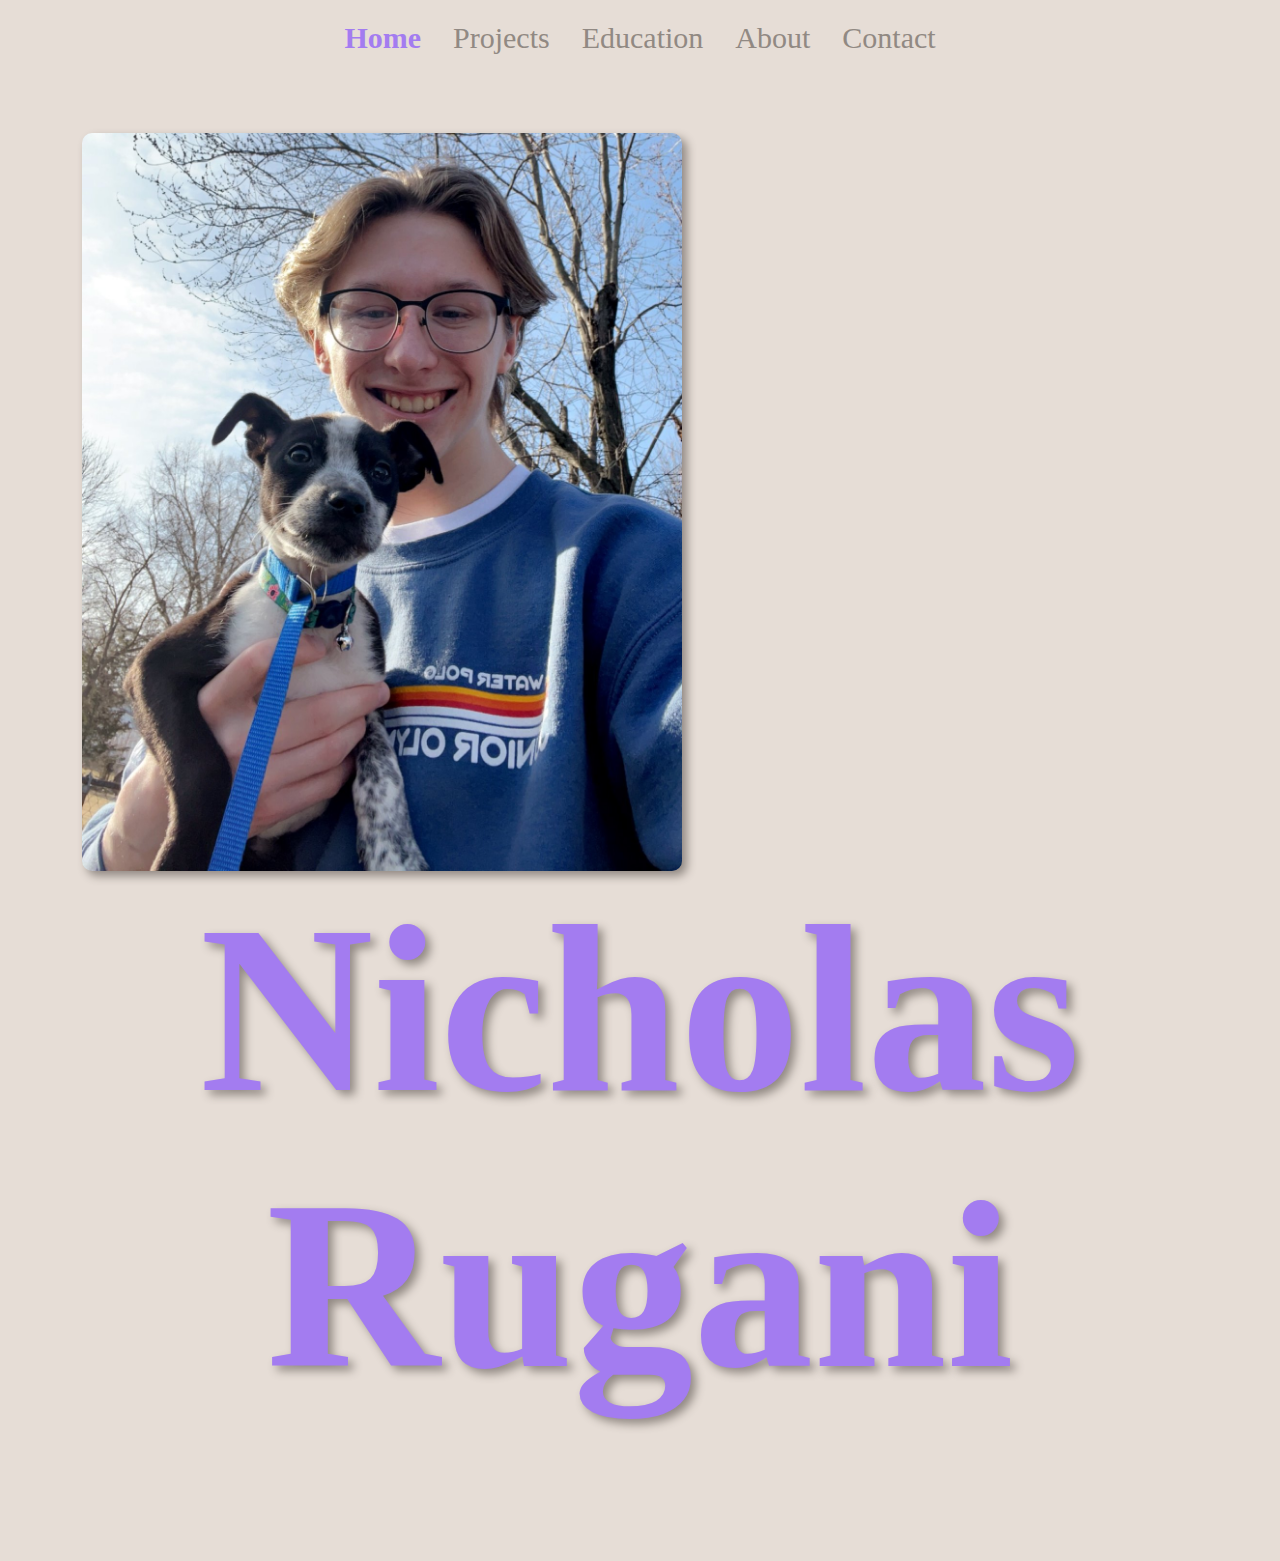
<file: index.html>
<!DOCTYPE html>
<html lang="en">
<head>
    <meta charset="UTF-8">
    <meta name="viewport" content="width=device-width, initial-scale=1.0">
    <title>Nicholas Rugani | New Developer</title>
    <link rel="stylesheet" href="CSS/home.css">
    <link rel="stylesheet" href="CSS/nav.css">
    <link rel="icon" href="img/logo.png" type="image/icon type">
</head>
<body>
    <nav>
        <ul>
            <li><a class="active" href="index.html">Home</a></li>
            <li><a href="projects.html">Projects</a></li>
            <li><a href="education.html">Education</a></li>
            <li><a href="about.html">About</a></li>
            <li><a href="contact.html">Contact</a></li>
        </ul>
    </nav>

    <div id="content">
        <img src="img/IMG_2946.JPG" alt="pic of me" height="800" width="600">
    </div>

    <h1>Nicholas Rugani</h1>
    

    <p id="welcomeText" class="slide-in" class = "fade-in">Hello! My name is Nicholas Rugani and I am an aspiring developer who is currently studying a BA of Arts in computer science at Montana State University.</p>
</body>
</html>
</file>
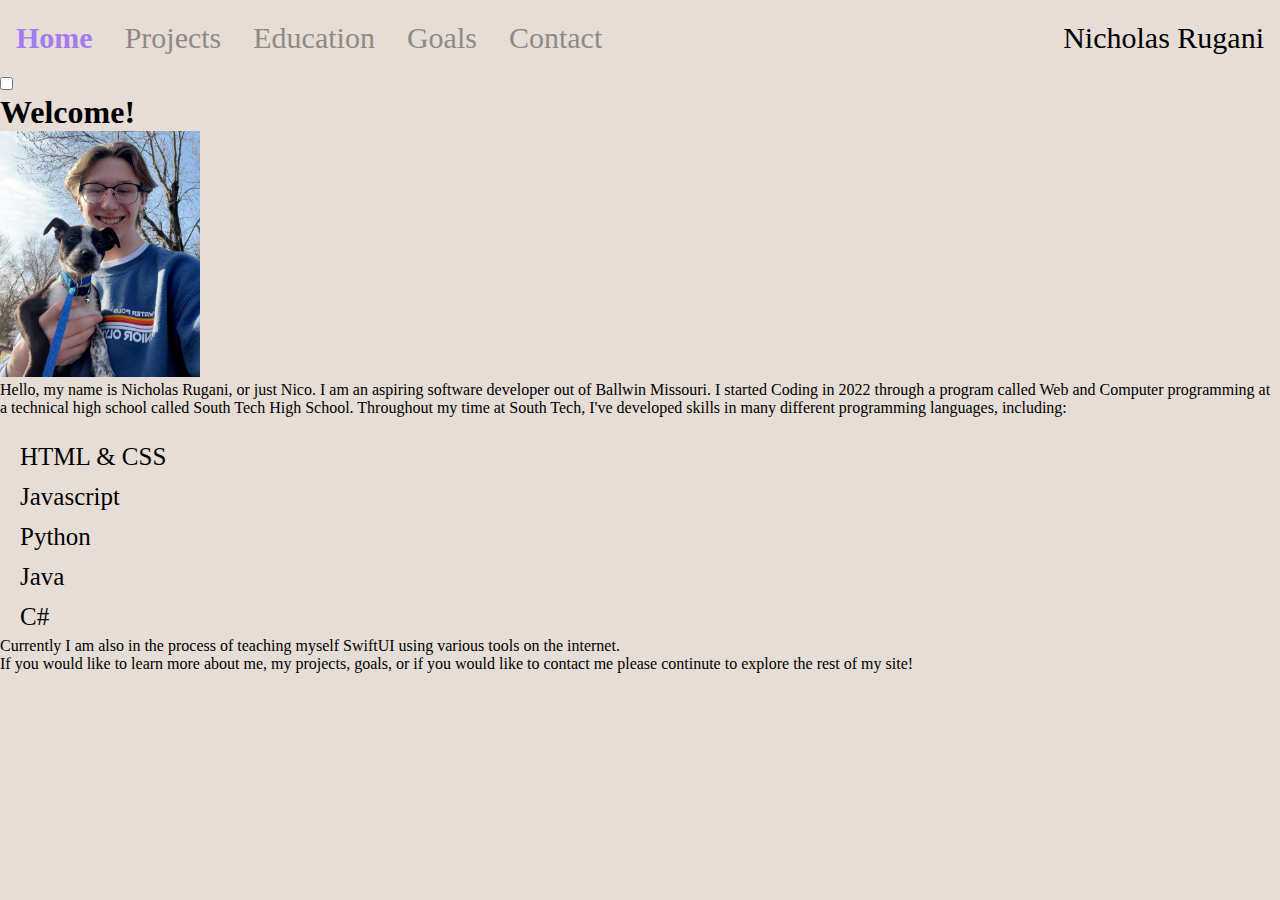
<file: Pages/index.html>
<!DOCTYPE html>
<html lang="en">
<head>
    <meta charset="UTF-8">
    <meta name="viewport" content="width=device-width, initial-scale=1.0">
    <title>Nicholas Rugani</title>
    <link rel="stylesheet" href="../CSS/main.css">
    <link rel="stylesheet" href="../CSS/nav.css">


</head>
<script>
    function dark(){
        var element = document.body;
        element.classList.toggle("dark-mode");
    }
</script>
<body>
    <nav>
        <ul>
            <li><a class = "active" href = "index.html">Home</a></li>
            <li><a href = "projects.html">Projects</a></li>
            <li><a href = "education.html">Education</a></li>
            <li><a href = "goals.html">Goals</a></li>
            <li><a href = "contact.html">Contact</a></li>
            <li id = "name">Nicholas Rugani</li>
        </ul>
    </nav>
    <input onclick = "dark()" type = "checkbox"/>


    <div class = "content-container">
        <div class="content">
            <h1>Welcome!</h1>
            <div class="text-with-image">
                <img id="me-with-dog" src="../img/IMG_2946.JPG" alt="Placeholder Image 1" width="200px">
                <p>
                    Hello, my name is Nicholas Rugani, or just Nico. I am an aspiring software developer out of Ballwin Missouri. I started Coding in 2022 through a program called Web and Computer programming at a technical high school called South Tech High School.
                    Throughout my time at South Tech, I've developed skills in many different programming languages, including:
                </p>
                <ul>
                    <li>HTML & CSS</li>
                    <li>Javascript</li>
                    <li>Python</li>
                    <li>Java</li>
                    <li>C#</li>
                </ul>
                <p>Currently I am also in the process of teaching myself SwiftUI using various tools on the internet.</p>
                <p>If you would like to learn more about me, my projects, goals, or if you would like to contact me please continute to explore the rest of my site!</p>
            </div>
        </div>
    </div>
    
    
    
</body>
</html>
</file>
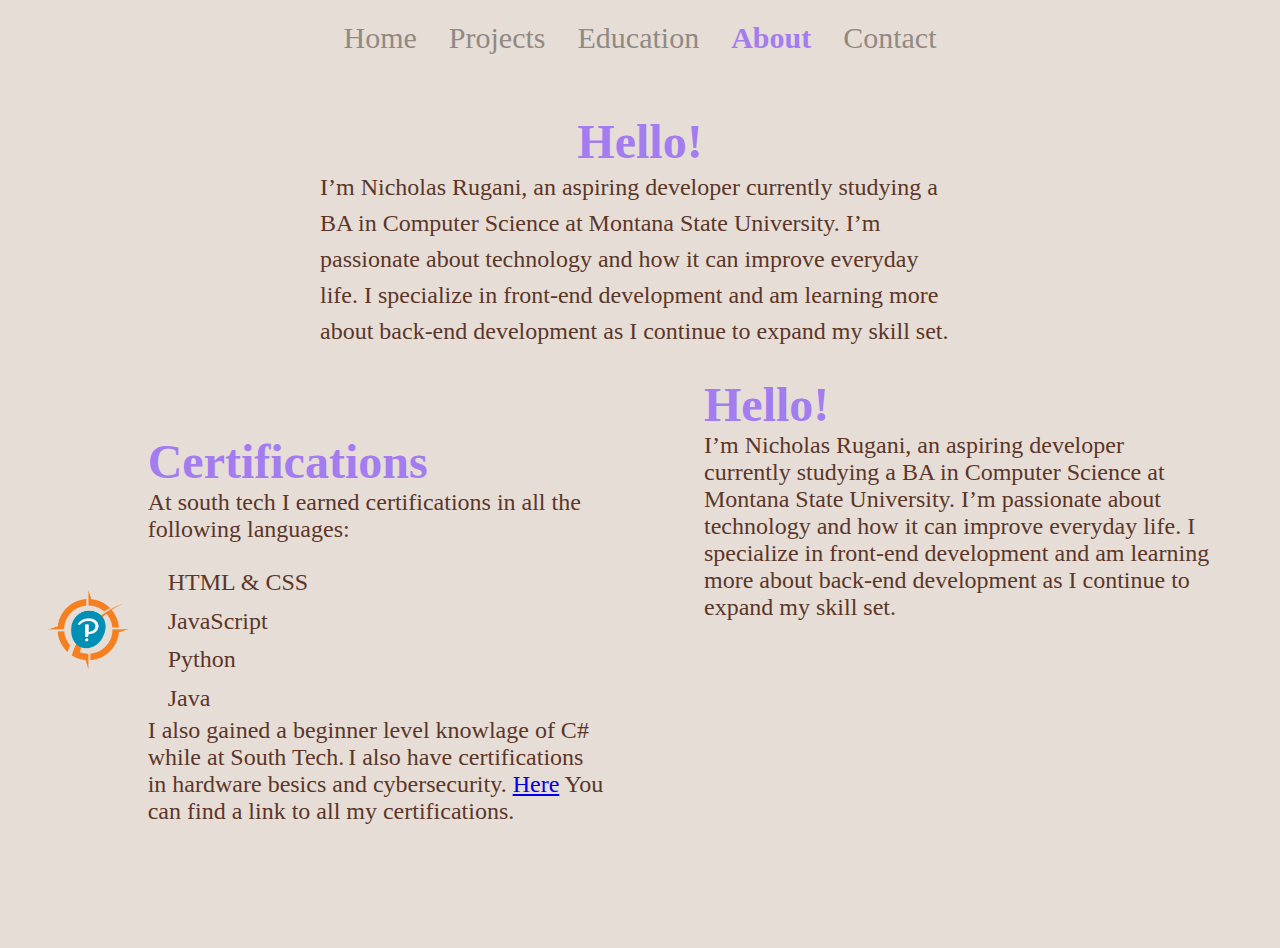
<file: about.html>
<!DOCTYPE html>
<html lang="en">
<head>
    <meta charset="UTF-8">
    <meta name="viewport" content="width=device-width, initial-scale=1.0">
    <title>Nicholas Rugani | About</title>
    <link rel="stylesheet" href="CSS/main.css">
    <link rel="stylesheet" href="CSS/nav.css">
    <link rel="stylesheet" href="CSS/about.css">
    <link rel="icon" href="img/logo.png" type="image/icon type">
</head>
<body>
    <nav>
        <ul>
            <li><a href = "index.html">Home</a></li>
            <li><a href = "projects.html">Projects</a></li>
            <li><a href = "education.html">Education</a></li>
            <li><a class = "active" href = "about.html">About</a></li>
            <li><a href = "contact.html">Contact</a></li>
        </ul>
    </nav>

<!-- welcome and introduction -->
    <div class = "centered-box">
        <div id="intro">
            <h1>Hello!</h1>
            <p>I’m Nicholas Rugani, an aspiring developer currently studying a BA in Computer Science at Montana State University. I’m passionate about technology and how it can improve everyday life. I specialize in front-end development and am learning more about back-end development as I continue to expand my skill set.</p>
        </div>
    </div>

    <div class = "box">
        <div id="certifications">
            <img id="certification" src="img/certificationLogo.png" alt="logo" width="300">
            <div id="certificationText">
                <h2>Certifications</h2>
                <p>At south tech I earned certifications in all the following languages:</p>
                <ul>
                    <li>HTML & CSS</li>
                    <li>JavaScript</li>
                    <li>Python</li>
                    <li>Java</li>
                </ul>
                <p>I also gained a beginner level knowlage of C# while at South Tech.</p>
                <p>I also have certifications in hardware besics and cybersecurity. <a href="https://www.credly.com/users/nico-rugani">Here</a> You can find a link to all my certifications.</p>
            </div>
        </div>
    </div>


<!-- semi-detailed about me section (where im from, where I got to school blah blah blah -->

    <div class = "box">
        <div id="about-me">
            <h2>Hello!</h2>
            <p>I’m Nicholas Rugani, an aspiring developer currently studying a BA in Computer Science at Montana State University. I’m passionate about technology and how it can improve everyday life. I specialize in front-end development and am learning more about back-end development as I continue to expand my skill set.</p>
        </div>
    </div>


<!-- Skill sets (laguages, frameworks(yeah nah lmaoooooo), technologies(lmfaoooo not that either)-->


<!-- motivation/passion/goals -->






</body>
</html>
</file>
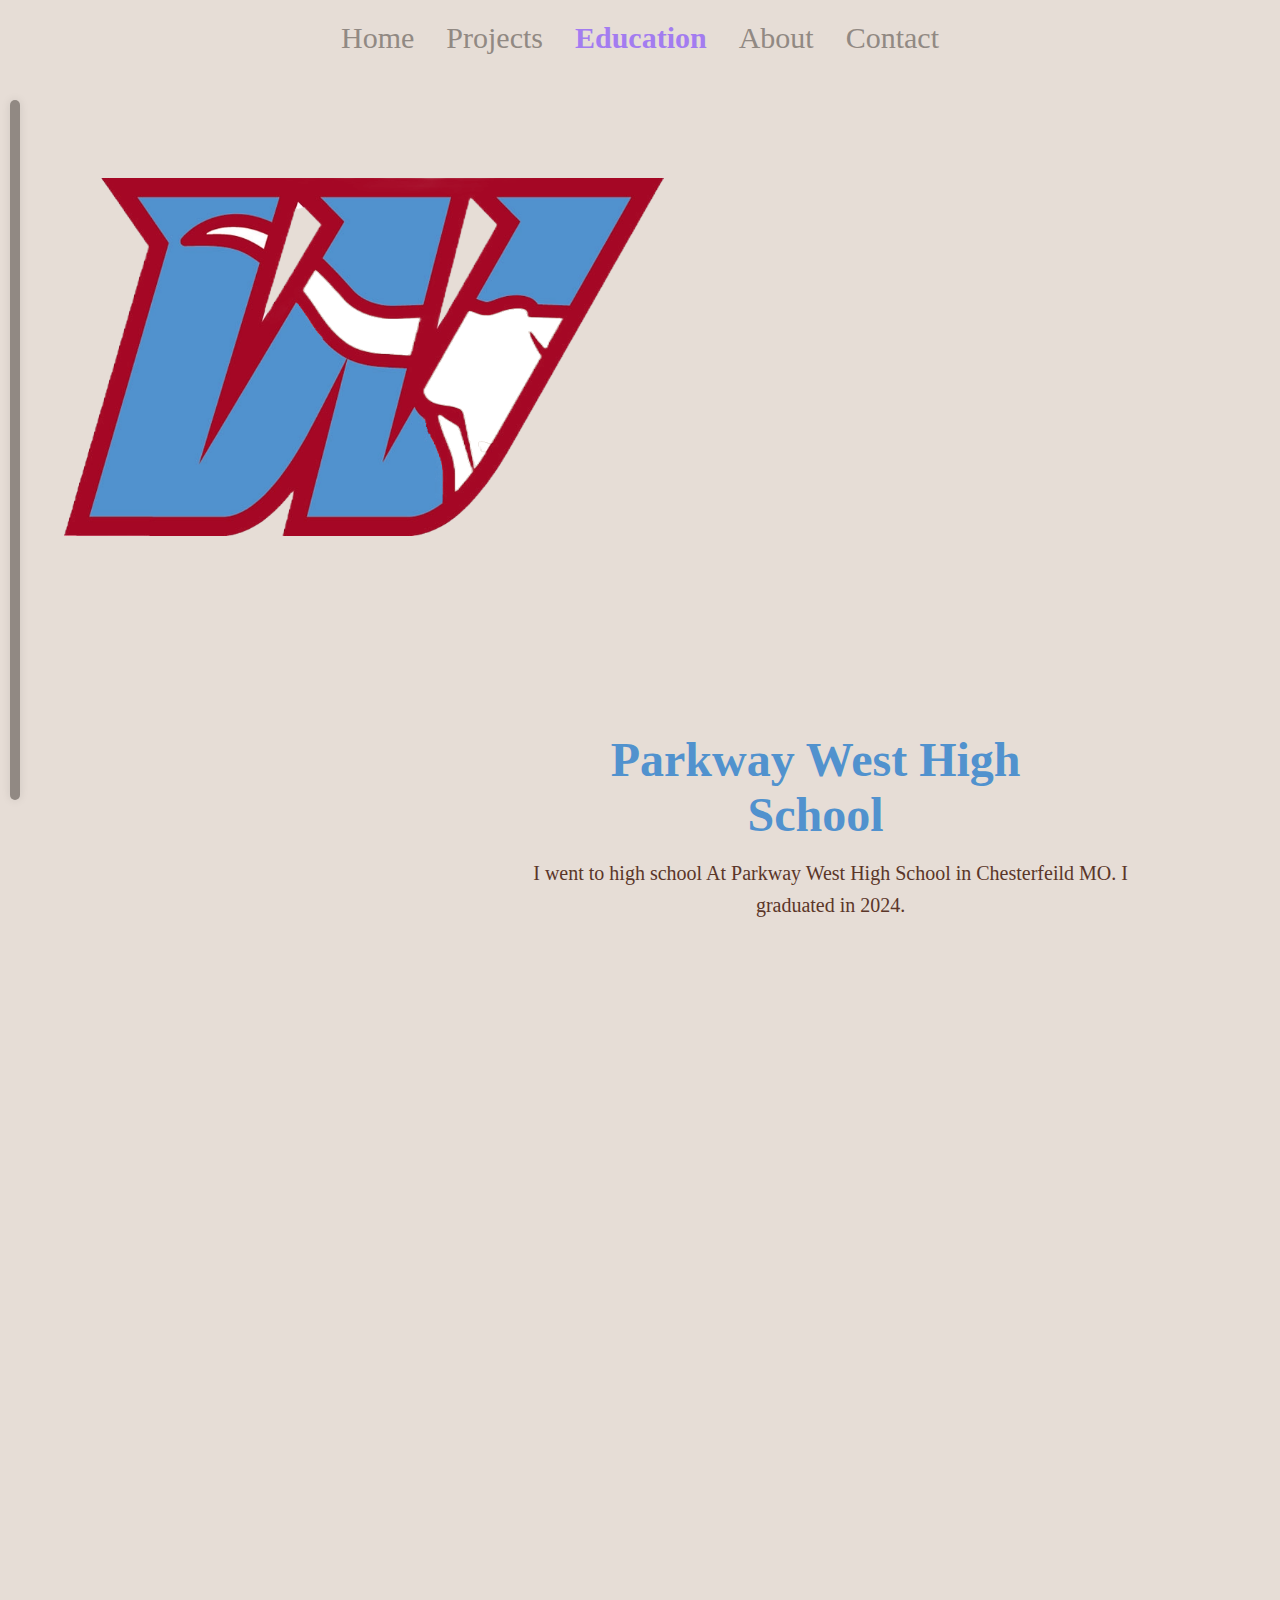
<file: education.html>
<!DOCTYPE html>
<html lang="en">
<head>
    <meta charset="UTF-8">
    <meta name="viewport" content="width=device-width, initial-scale=1.0">
    <title>Nicholas Rugani | Education</title>
    <link rel="stylesheet" href="CSS/nav.css">
    <link rel="stylesheet" href = "CSS/education.css">
    <link rel = "stylesheet" href = "CSS/main.css">
    <link rel="icon" href="img/logo.png" type="image/icon type">

</head>
<body>
    <nav>
        <ul>
            <li><a href="index.html">Home</a></li>
            <li><a href="projects.html">Projects</a></li>
            <li><a class="active" href="education.html">Education</a></li>
            <li><a href="about.html">About</a></li>
            <li><a href="contact.html">Contact</a></li>
        </ul>
    </nav>

    <div class="progress-container">
        <div class="progress-bar"></div>
    </div>

    <div class="space slide-in">
        <img class="pwest" src="img/file (1).png" alt="highschool logo" width="600">
        <div class="pwestText">
            <h2 style="color: #5192ce;">Parkway West High School</h2>
            <p>I went to high school At Parkway West High School in Chesterfeild MO. I graduated in 2024.</p>
        </div>
    </div>
    
    <div class="space slide-in-right">
        <img class="pwest" src="img/st.png" alt="highschool logo" width="500">
        <div class="pwestText">
            <div style="width:70%; margin-left:25%;">
                <h2 style="color: #b20838;">South Tech High School</h2>
                <p>For my last two years of high school I went to South tech alongside Pwest in a program called web and computer programming.</p>
            </div>
        </div>
    </div>
    
    <div class="space slide-in">
        <img class="pwest" src="img/msu.png" alt="college logo" width="600">
        <div class="pwestText">
            <h2 style="color: #00205B;">Montana State University</h2>
            <p>I am currently going to Montna State Univerty and studying a BA of Arts in computer science.</p>
        </div>
    </div>
    
    <!--<script src="JavaScript/progressbar.js"></script> -->
    <script src = "JavaScript/slide.js"></script>

</body>
</html>
</file>
<file: CSS/home.css>
/* Global styles */
* {
    background-color: #e6ddd6;
    margin: 0;
    padding: 0;
    box-sizing: border-box; /* Add box-sizing to include padding and border in the element's total width and height */
}

/* Keyframes for fade-in animation */
@keyframes fadeIn {
    from {
        opacity: 0;
    }
    to {
        opacity: 1;
    }
}

/* Keyframes for slide-in animation */
@keyframes slideIn {
    from {
        transform: translateX(100%);
    }
    to {
        transform: translateX(0%);
    }
}

/* Apply the fade-in animation */
.fade-in {
    opacity: 0; /* Start with the element invisible */
    animation: fadeIn 2s forwards; /* Apply the animation */
    animation-delay: 0.5s; /* Synchronize the animation delay */
}

/* Image styles */
img {
    height: auto;
    border-radius: 10px;
    box-shadow: 5px 5px 10px #918983;
    float: left;
    margin-left: 5%;
    margin-top: 3%;
    z-index: 1;
}

h1 {
    font-size: 1500%; /* Adjust font size */
    margin-top: 3%; /* Add margin to avoid overlap with the fixed nav */
    text-align: center;
    color: #a37cf0;
    text-shadow: 5px 5px 10px #918983;
    z-index: -1;
    background-color: rgba(255, 255, 255, 0);
}

/* Text styles */
.text-with-image {
    overflow: hidden;
}

p {
    font-size: 1.5em;
    line-height: 1.6;
    margin-bottom: 10px;
}

ul {
    margin-top: 20px;
    margin-left: 20px;
}

li {
    font-size: 25px;
    line-height: 1.6;
}

/* Media queries for responsiveness */
@media only screen and (max-width: 768px) {
    .content {
        width: 80%;
    }
}

@media only screen and (max-width: 480px) {
    .content-container {
        padding-top: 60px;
        padding-bottom: 10px;
    }

    .content {
        width: 90%;
    }
}

#content {
    padding: 20px; /* Add padding for better spacing */
}

#welcomeText {
    width: 50%;
    margin-right: 5%;
    margin-top: 1%;
    float: right;
    display: flex;
    justify-content: center;
    text-align: center;
    color: #5b3629;
    font-weight: bold;
    opacity: 0; /* Start with the element invisible */
    animation: slideIn 1s forwards, fadeIn 1s forwards; /* Apply both slide-in and fade-in animations */
    animation-delay: 0.5s; /* Delay the animation to start after the fade-in animations finish */
}
</file>
<file: CSS/nav.css>
/* Nav bar styles */
nav {
    position:relative;
    top: 0;
    width: 100%;
    z-index: 1;
    background-color: white; /* Add background color to nav for better visibility */
}

nav ul {
    list-style-type: none;
    display: flex;
    justify-content: center;
    margin: 0;
    padding: 0;
}

nav li {
    font-size: 30px;
}

nav li a {
    display: block;
    color: #918983;
    text-align: center;
    padding: 14px 16px;
    text-decoration: none;
}

nav li a:hover {
    color: #a37cf0;
}

nav .active {
    font-weight: bolder;
    color: #a37cf0;
}

nav #name {
    margin-left: auto;
    color: black;
    text-align: center;
    padding: 14px 16px;
    text-decoration: none;
}
</file>
<file: CSS/main.css>
/* Global styles */
* {
    background-color: #e6ddd6;
    margin: 0;
    padding: 0;
    box-sizing: border-box; /* Add box-sizing to include padding and border in the element's total width and height */
    overflow-x: hidden;
}

ul {
    margin-top: 20px;
    margin-left: 20px;
}

li {
    font-size: 25px;
    line-height: 1.6;
}
</file>
<file: CSS/about.css>
/* Universal box-sizing */
* {
    box-sizing: border-box; /* Ensures padding and borders are included in the width/height */
}

.centered-box {
    margin: 0 auto; /* Centers the box horizontally */
    width: 50%;           /* The width of the content box */
    height: 15%;          /* The height of the content box */
    padding-top: 3%; /* Padding inside the box */
    justify-content: center;
}
.centered-box p{
    display: inline;
}

.box {
    width: 60%;           /* The width of the content box */
    height: auto;          /* Auto adjusts the height based on content */
    padding: 1%;          /* Padding inside the box */
    margin: 1%; /* Margin outside the box */
}
.box p{
    display: inline;
}
/* Flexbox layout for certification section */
#certifications {
    margin:8% 3%;
    width: 75%;
    display: flex;         /* Enables flexbox */
    align-items: center;   /* Centers the content vertically */
    justify-content: flex-start; /* Aligns content to the left */
}

#certification {
    margin-right: 20px; /* Space between image and text */
    width: 300px; /* Adjust the image size */
}

#certificationText {
    flex-grow: 1;  /* Makes the text section take up the remaining space */
}

#certificationText li {
    font-size: 1.5em;
    color: #5b3629;
}

#certificationText p {
    color: #5b3629;
    font-size: 1.5em;
}

#certificationText h2 {
    font-size: 3em;
    color: #a37cf0;
}

#intro p {
    padding-top: 1%;
    color: #5b3629;
    font-size: 1.5em;
    line-height: 1.5;
}

#intro h1 {
    color: #a37cf0;
    font-size: 3em;
    text-align: center;
    justify-content: center;
}

#about-me{
    position: absolute;
    width:40%;
    left:55%;
    bottom:31%;
}

#about-me h2{
    color: #a37cf0;;
    font-size: 3em;
}
#about-me p{
    color: #5b3629;
    font-size: 1.5em;
}
</file>
<file: CSS/education.css>
/* styles.css */

/* Add this to your CSS file */

html{
    max-width: 100%;

}
.slide-in {
    opacity: 0;
    transform: translateX(-100%);
    transition: transform 1s ease-out, opacity 1s ease-out;
}

.slide-in.show {
    opacity: 1;
    transform: translateX(0);
}

.slide-in-right {
    opacity: 0;
    transform: translateX(100%);
    transition: transform 1s ease-out, opacity 1s ease-out;
}

.slide-in-right.show {
    opacity: 1;
    transform: translateX(0);
}


.progress-container {
    position: fixed;
    top: 50%;
    left: 10px;
    width: 10px;
    height: 700px;
    background-color: #918983;
    border-radius: 10px;
    transform: translateY(-50%);
    overflow: hidden;
    box-shadow: 0 0 10px rgba(0, 0, 0, 0.1);
    z-index: 1;
}

.progress-bar {
    width: 100%;
    height: 0;
    background-color: #a37cf0;
    border-radius: 10px;
}

.content {
    padding: 10px;
    margin-left: 40px; /* Leave space for the progress bar */
}

h1 {
    margin-top: 0;
}

p {
    line-height: 1.6;
}

.pwest{
    margin-top:8%;
    margin-left:5%;

}

.pwestText{
    margin-top:15%;
    float:right;
    clear:both; 
}

.pwestText h2{
    font-size: 3em;
    padding-bottom: 2%;
    padding-left: 6%;
    color:#a37cf0;
    text-align: center;
    width:70%;
}

.pwestText p{
    color:#5b3629;
    font-size:20px;
    width:80%;
    text-align: center;
}

.space{
    padding-bottom: 11%;
}

#bozeman{
    margin-top:10%;
    float:right;
    clear:both;
    margin-left: 50%;
}

#bozeman p{
    color:#5b3629;
    font-size:1.5em;
    width:60%;
    text-align: center;
}

#bozeman h2{
    font-size: 3em;
    padding-bottom: 2%;
    padding-left: 6%;
    color:#a37cf0;
    text-align: center;
    width:70%;
}
</file>
